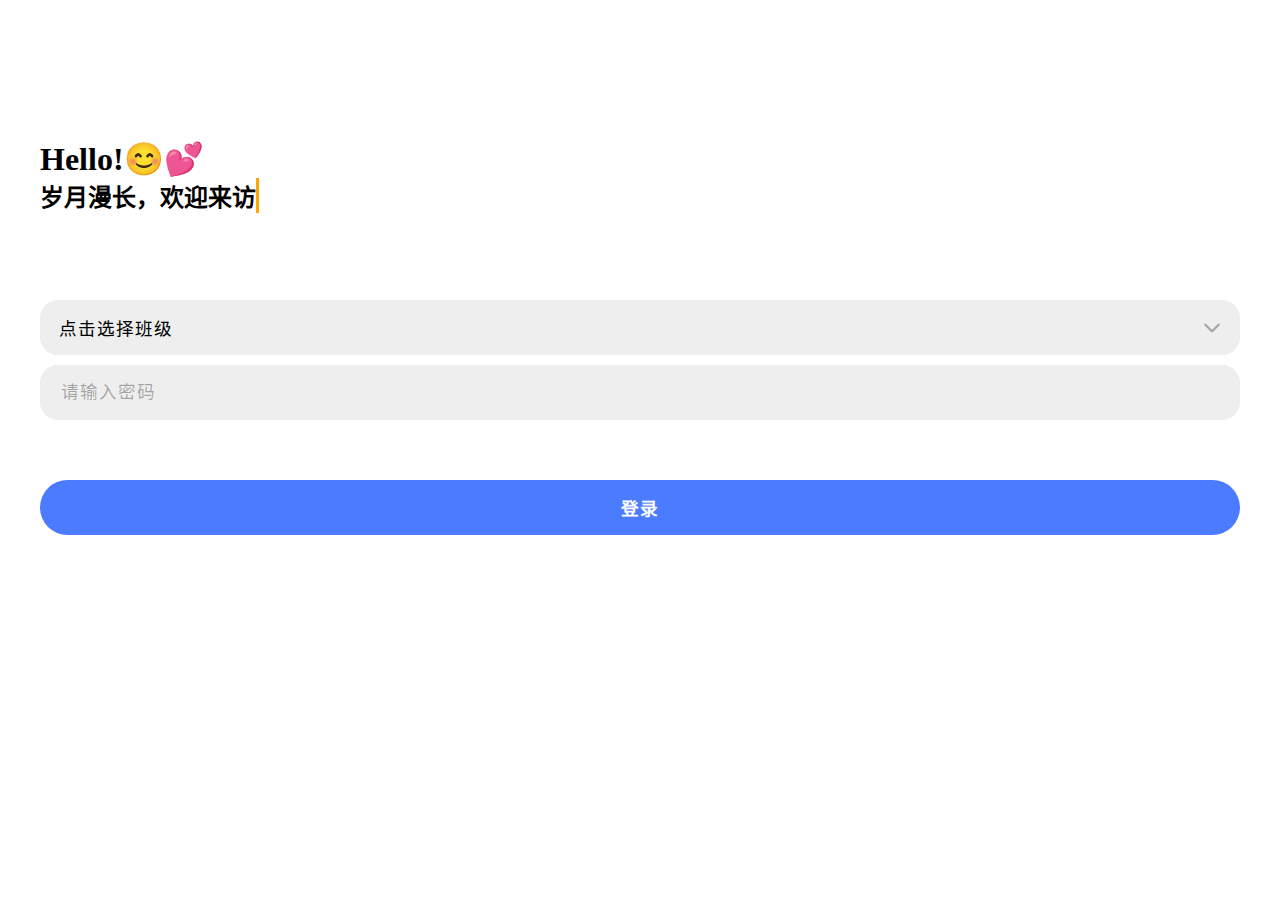
<file: index.html>
<!DOCTYPE html>
<html lang="zh-CN">
<head>
	<meta charset="UTF-8">
	<meta name="viewport" content="width=device-width, initial-scale=1.0">
	<link rel="stylesheet" href="file/css/login.css">
	<title>登录</title>
</head>
<body>
	<div id="App">
		<!-- 顶部导航栏 -->
		<div id="nav"></div>
		<!-- 登录模块 -->
		<div class="login">
			<div class="hello">
				<p id="helloTitle">Hello!😊💕</p>
				<p id="helloText"></p>
			</div>
			<!-- 表单区域 -->
			<form action="">
				<div id="classList">
					<span class="className">点击选择班级</span>
					<img src="file/img/下拉.png" alt="">
					<div class="classNameList">
						<ul>
							<li onclick="setOption(this)">软件技术221班</li>
							<li onclick="setOption(this)">软件技术222班</li>
							<li onclick="setOption(this)">软件技术223班</li>
						</ul>
					</div>
				</div>
				<input type="password" name="password" id="password" value="" placeholder="请输入密码">
				<div id="errorTxt"></div>
				<input type="button" name="login" id="loginButt" value="登录">
			</form>
		</div>
	</div>
	<!-- 引入js文件 -->
	<script src="file/js/jquery-3.7.0.js"></script>
	<script src="file/js/login.js"></script>
</body>
</html>
</file>
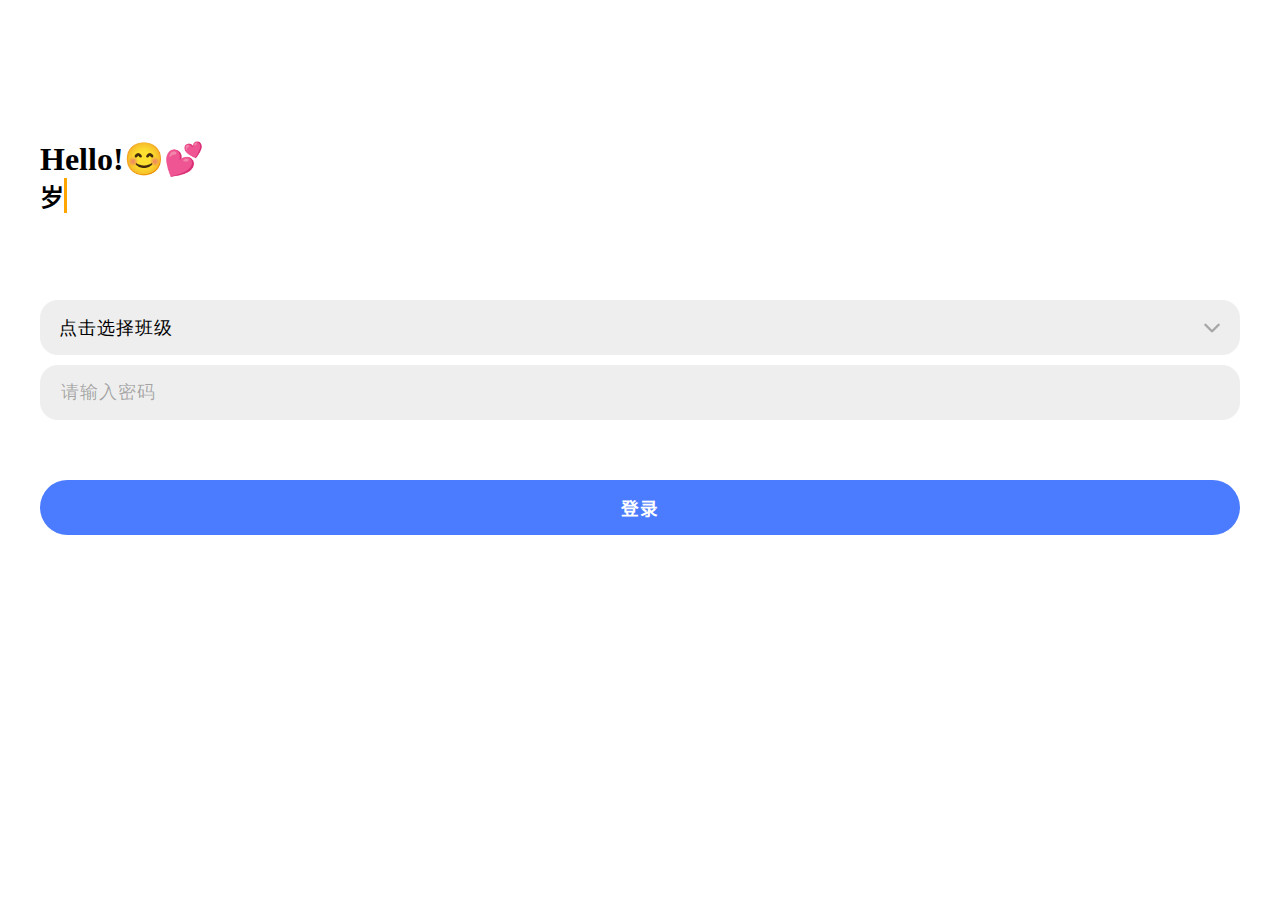
<file: home.html>
<!DOCTYPE html>
<html lang="en">
<head>
    <meta charset="UTF-8">
    <meta name="viewport" content="width=device-width, initial-scale=1.0">
    <link rel="stylesheet" href="file/css/home.css">
    <title>主页</title>
</head>
<body>
    <div id="App">
        <div id="nav">

        </div>
        <!-- 班级信息卡片 -->
        <div id="classCard" class="CardBg">
            <img class="classImg" src="file/img/软件221头像.png" alt="">
            <div class="classText">
                <p class="className"></p>
                <p class="classNum">班级人数：<span id="classNumber"></span>人</p>
            </div>
            <div id="RollCallButt">
                <img src="file/img/群组.png" alt="">
                <p>开始点名</p>
            </div>
        </div>
        <!-- 点名情况卡片 -->
        <div id="classRecord" class="CardBg">
            <div>
                <p class="title">点名情况</p>
                <div class="QingJia">
                    <p class="title">请假：9人</p>
                    <p id="QingJia">测试名 王晓伟 进灯光 哈利吧 玛卡 巴卡 唔西迪 你好呀 哈喽啊</p>
                </div>
                <div class="ChiDao">
                    <p class="title">迟到</p>
                    <p id="ChiDao">无</p>
                </div>
                <div class="KuangKe">
                    <p class="title">旷课</p>
                    <p id="KuangKe">无</p>
                </div>
            </div>
        </div>
        <!-- 历史记录卡片 -->
        <div id="classHistory" class="CardBg">
            <div>
                <p class="title">历史记录</p>
            </div>
        </div>
    </div>

    <script>

        // 判断登录的班级
        let NewClassName = "";
        let NewClassNum = "";
        function getCookie(className){
            let arr = document.cookie.split('; ');
            for(let i=0; i<arr.length; i++){
                let arr2 = arr[i].split('=');
                if(arr2[0] == className){
                    let arr3 = arr[1].split('=');
                    NewClassName = arr2[1];
                    NewClassNum = arr3[1];
                    return arr2[1];
                }
            }
        }
        // 检测Cookie中的内容
        window.onload = function(){
            if(getCookie('className')){
                document.querySelector('.className').innerHTML = NewClassName;
                document.getElementById('classNumber').innerHTML = NewClassNum;
            }else{
                alert("请重新登录");
                window.location.href = "index.html";
            }
        }
    </script>
</body>
</html>
</file>
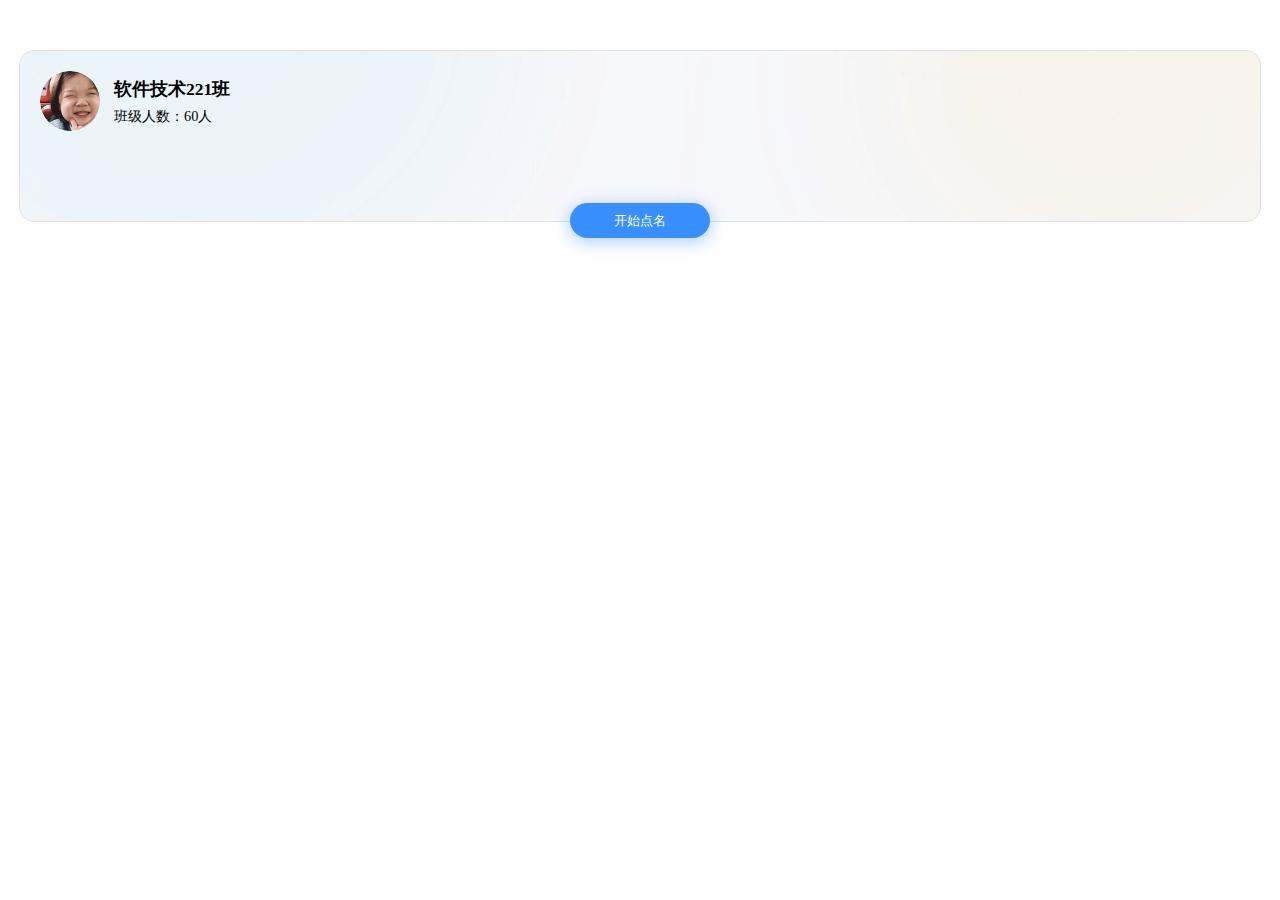
<file: homePage.html>
<!DOCTYPE html>
<html lang="en">
<head>
	<meta charset="UTF-8">
	<meta name="viewport" content="width=device-width, initial-scale=1.0">
	<link rel="stylesheet" href="file/css/homePage.css">
	<title>开始点名啦！</title>
</head>
<body>
	<div class="App">
		<div class="header">

		</div>
		<div class="classCard">
			<div class="classData">
				<img class="classPhoto" src="file/img/软件221头像.png" alt="">
				<h1 class="className">软件技术221班</h1>
				<p class="classPeople">班级人数：60人</p>
			</div>
			<div class="playName">
				<input type="button" value="开始点名">
			</div>
		</div>
	</div>
</body>
</html>
</file>
<file: file/css/login.css>
/* ========== 初始化样式 ========== */
*{padding: 0; margin: 0;}
a{text-decoration: none; color: #000;}
ul,ol{list-style: none;}
html{scroll-behavior: smooth;}

#App{
    margin: 40px;
}
#nav{
    height: 100px;
}

/* ========== 欢迎文本 ========== */

.login .hello{
    height: 160px;
}
#helloTitle{
    font-size: 2em;
    font-weight: bold;
}
#helloText{
    font-size: 1.5em;
    font-weight: bold;
    display: inline-block;
    border-right: 0.15em solid orange;
    overflow: hidden;
    white-space: nowrap;
}

/* ========== 班级选择框 ========== */

#classList{
    position: relative;
    width: 100%;
    height: 55px;
    border-radius: 18px;
    background-color: #eeeeee;
    text-indent: 1.2em;
    display: flex;
    align-items: center;
}
#classList .className{
    font-size: 1.1em;
    letter-spacing: 1px;
    user-select: none;
}
#classList img{
    position: absolute;
    right: 20px;
    width: 16px;
    opacity: 0.3;
    transition: 0.3s;
    user-select: none;
}
#classList .classNameList{
    position: absolute;
    left: 0;
    top: 65px;
    border-radius: 18px;
    background-color: #fff;
    box-shadow: 0px 5px 20px #00000020;
    width: calc(100% - 20px);
    padding: 10px;
    transform: scale(0);
    transform-origin: 50% -20px;
    transition: 0.3s;
    opacity: 0;
}
#classList .classNameList ul li{
    height: 50px;
    line-height: 50px;
    border-radius: 10px;
    font-size: 1.1em;
    user-select: none;
}
#classList .classNameList ul li:hover{
    background-color: #4b7bff;
    color: #fff;
}

/* ========== 密码框输入框 ========== */

.login input{
    margin: 10px 0px;
    padding-right: 10px;
    background-color: #eeeeee;
    outline: 2px solid #00000000;
    border-radius: 18px;
    border: none;
    width: calc(100% - 10px);
    height: 55px;
    font-size: 1.1em;
    letter-spacing: 1px;
    text-indent: 1.2em;
    transition: 0.3s;
}
.login input::placeholder{
    color: #00000050;
}
#password:focus{
    outline: 2px solid #4b7bff;
}

/* ========== 登录按钮 ========== */

.login #loginButt{
    color: #fff;
    width: 100%;
    font-weight: bold;
    margin-top: 10px;
    padding-right: 0px;
    text-indent: 0em;
    border-radius: 30px;
    background-color: #4b7bff;
    transition: all 0.1s;
}
.login #loginButt:active{
    background-color: #3c6ef9;
}

/* ====== 报错文本 ====== */

.login #errorTxt{
    height: 20px;
    margin: 10px 0px;
    font-size: 1.1em;
    text-align: center;
    color: #ff4747;
}
</file>
<file: file/css/home.css>
/* ========== 初始化样式 ========== */
*{padding: 0; margin: 0;}
a{text-decoration: none; color: #000;}
ul,ol{list-style: none;}
html{scroll-behavior: smooth;}

#App{
    margin: 20px;
}
#nav{
    height: 50px;
}

/* 统一设置卡片样式 */
.CardBg{
    width: 100%;
    background-color: #f6f7f9;
    border: 1px solid #DFDFDF;
    border-radius: 18px;
    margin-bottom: 20px;
}

/* 班级信息卡片 */
#classCard{
    position: relative;
    height: 140px;
    margin-bottom: 40px;
    background-image: url(https://gw.alipayobjects.com/mdn/prod_resou/afts/img/A*ZdhKQo1UUd8AAAAAAAAAAAAAARQnAQ);
    background-position: center center;
    background-repeat: no-repeat;
    background-size: 100%;
    display: flex;
    flex-direction: row;
}
#classCard .classImg{
    width: 60px;
    height: 60px;
    margin: 22px 20px 0px 22px;
}
#classCard .classText{
    margin: 28px 0px 0px 0px;
}
#classCard .className{
    margin: 0px 0px 8px 0px;
    font-size: 1.1em;
    font-weight: bold;
}
#classCard .classNum{
    font-size: 0.9em;
}

/* 点名按钮 */
#RollCallButt{
    position: absolute;
    left: calc(50% - 85px);
    bottom: -21px;
    width: 170px;
    height: 42px;
    border-radius: 50px;
    background-color: #4b7bff;
    box-shadow: 0px 5px 25px 1px #4b7bff60;
    display: flex;
    flex-direction: row;
    justify-content: center;
    align-items: center;
    transition: all 0.2s;
    user-select: none;
}
#RollCallButt img{
    width: 20px;
    height: 20px;
    margin: 1px 10px 0px 0px;
}
#RollCallButt p{
    color: #fff;
    font-weight: bold;
}
#RollCallButt:active{
    transform: scale(0.95);
    background-color: #3c6ef9;
}


/* 点名情况卡片 */
#classRecord > div{
    padding: 10px;
}
#classRecord > div > .title{
    font-size: 1em;
    font-weight: bold;
    margin: 5px 0px 10px 8px;
}
#classRecord > div div{
    width: calc(100% - 25px);
    padding: 10px 10px 10px 15px;
    margin-bottom: 10px;
    border-radius: 8px;
    background-color: #fff;
    border: 1px solid #DFDFDF;
}
#classRecord > div div p{
    margin-bottom: 5px;
    font-size: 0.9em;
}
#classRecord > div div .title{
    font-weight: bold;
    font-size: 1em;
}
#classRecord > div div:nth-child(2) .title{
    color: #09a919;
}
#classRecord > div div:nth-child(3) .title{
    color: #ff9b54;
}
#classRecord > div div:nth-child(4) .title{
    color: #fd746a;
}
#classRecord > div div:last-child{
    margin-bottom: 0px;
}

/* 点名历史卡片 */
#classHistory{
    height: 200px;
}
#classHistory > div{
    padding: 10px;
}
#classHistory > div > .title{
    font-size: 1em;
    font-weight: bold;
    margin: 5px 0px 10px 8px;
}
</file>
<file: file/css/homePage.css>
*{
    padding: 0;
    margin: 0;
}

.App{
    width: 100vw;
}

.header{
    width: calc(100% - 40px);
    height: 50px;
    margin: 0 auto;
}

.classCard{
    width: calc(100% - 40px);
    height: 170px;
    margin: 0 auto;
    border-radius: 15px;
    background: url(../img/多彩背景.png) no-repeat center center;
    background-size: cover;
    border: 1px solid #e1e1e1;
    position: relative;
}

.classData{
    position: absolute;
    top: 20px;
    left: 20px;
}
.classPhoto{
    float: left;
    width: 60px;
    border-radius: 50%;
    margin-right: 14px;
}
.className{
    float: left;
    font-size: 1.1rem;
    margin: 6px 0;
}
.classPeople{
    font-size: 0.9rem;
}

.playName{
    position: absolute;
    bottom: -17px;
    width: 100%;
    display: flex;
    justify-content: center;
}
.playName > input{
    border: none;
    outline: none;
    width: 140px;
    height: 35px;
    border-radius: 30px;
    background-color: #3a8fff;
    color: #fff;
    box-shadow: 0px 3px 15px 2px #3a8fff60;
    transition: all 0.15s;
}
.playName > input:active{
    background-color: #509cff;
    transform: scale(0.95);
}
</file>
